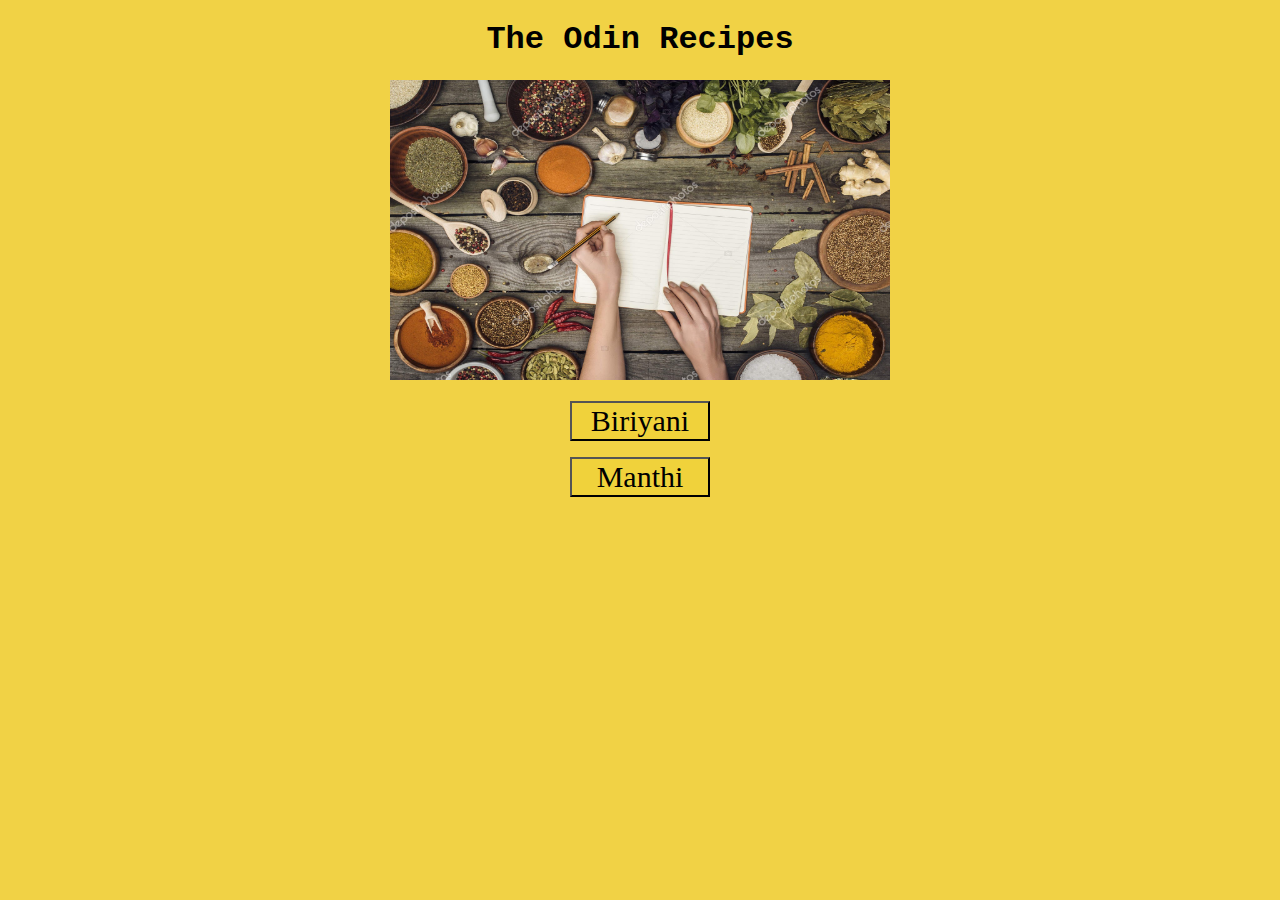
<file: index.html>
<!DOCTYPE html>
<html class="index">
    <head>
        <meta charset = "utf - 8">
        <title>Recipes</title> 
        <link href = "./style.css" rel = "stylesheet">
    </head>

    <body>
        <h1>The Odin Recipes</h1>
        <img src = "img/recipe.jpg" alt = "recipe" width = "500" height = "300">
        <p> </p>
        <div><a href = "./recipes/biriyani.html"  rel = "noopener noreferrer"><button type="button">Biriyani</button></a></div>
        <p> </p>
        <div><a href = "./recipes/manthi.html"  rel = "noopener noreferrer"><button type="button" class = "two">Manthi</button></a></div>
        
    </body>
</html>
</file>
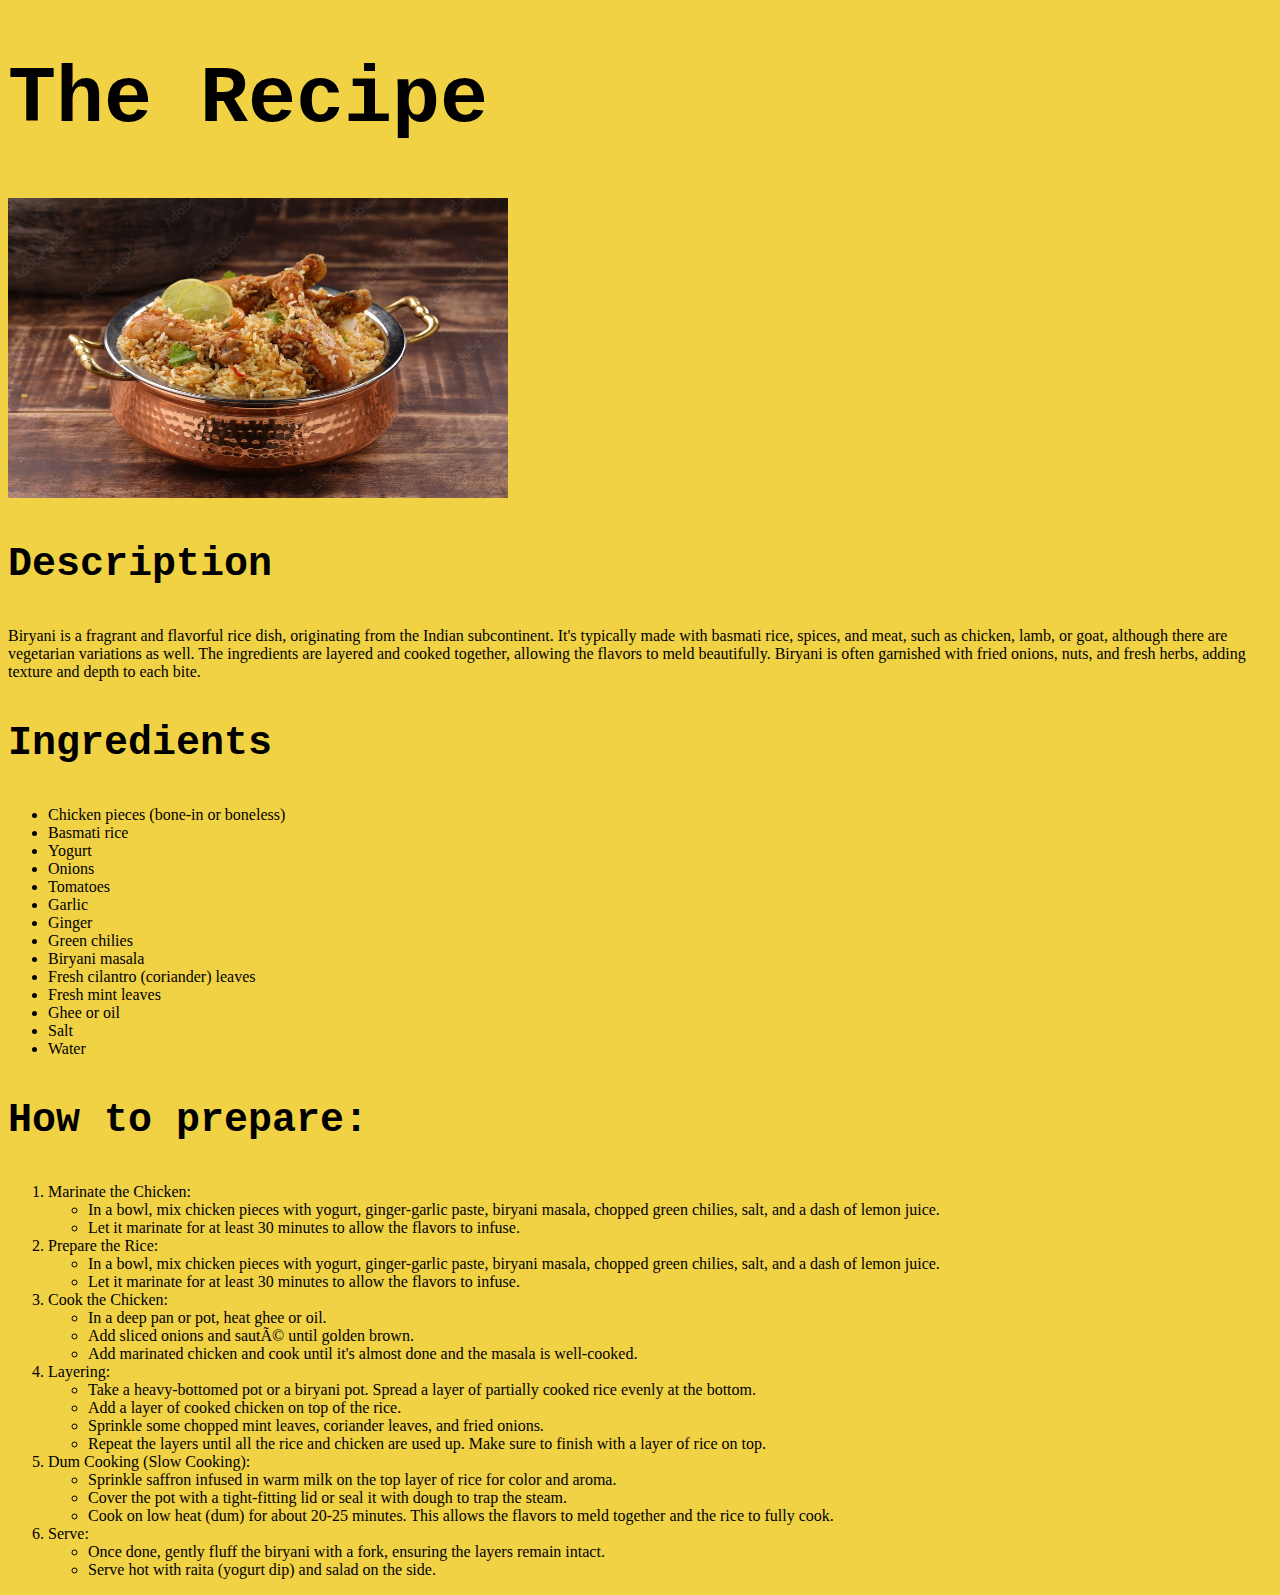
<file: recipes/biriyani.html>
<!DOCTYPE html>
<html class = "biriyani">
    <head>
        <meta charset = "utf - 8">
        <title>Biriyani Recipe</title>
        <link href = "./../style.css" rel = "stylesheet">
    </head>
    
    <body>
        <h1>The Recipe</h1>
            <img src = "./../img/biriyani.jpg" alt = "biriyani image" height="300" width="500">
        <h3>Description</h3>
            <p>
                Biryani is a fragrant and flavorful rice dish, originating from the Indian subcontinent. It's typically made with basmati rice, spices, and meat, such as chicken, lamb, or goat, although there are vegetarian variations as well. The ingredients are layered and cooked together, allowing the flavors to meld beautifully. Biryani is often garnished with fried onions, nuts, and fresh herbs, adding texture and depth to each bite.
            </p>
        <h3>Ingredients</h3>
            <ul>
                <li>Chicken pieces (bone-in or boneless)</li>
                <li>Basmati rice</li>
                <li>Yogurt</li>
                <li>Onions</li>
                <li>Tomatoes</li>
                <li>Garlic</li>
                <li>Ginger</li>
                <li>Green chilies</li>
                <li>Biryani masala</li>
                <li>Fresh cilantro (coriander) leaves</li>
                <li>Fresh mint leaves</li>
                <li>Ghee or oil</li>
                <li>Salt</li>
                <li>Water</li>
            </ul>
        <h3>How to prepare:</h3>
            <ol>
                <li>Marinate the Chicken:
                    <ul>
                        <li>In a bowl, mix chicken pieces with yogurt, ginger-garlic paste, biryani masala, chopped green chilies, salt, and a dash of lemon juice.</li>
                        <li>Let it marinate for at least 30 minutes to allow the flavors to infuse.</li>
                    </ul>
                </li>

                <li>Prepare the Rice:
                    <ul>
                        <li>In a bowl, mix chicken pieces with yogurt, ginger-garlic paste, biryani masala, chopped green chilies, salt, and a dash of lemon juice.</li>
                        <li>Let it marinate for at least 30 minutes to allow the flavors to infuse.</li>
                    </ul>
                </li>

                <li>Cook the Chicken:
                    <ul>
                        <li>In a deep pan or pot, heat ghee or oil.</li>
                        <li>Add sliced onions and sauté until golden brown.</li>
                        <li>Add marinated chicken and cook until it's almost done and the masala is well-cooked.</li>
                    </ul>
                </li>

                <li>Layering:
                    <ul>
                        <li>Take a heavy-bottomed pot or a biryani pot. Spread a layer of partially cooked rice evenly at the bottom.</li>
                        <li>Add a layer of cooked chicken on top of the rice.</li>
                        <li>Sprinkle some chopped mint leaves, coriander leaves, and fried onions.</li>
                        <li> Repeat the layers until all the rice and chicken are used up. Make sure to finish with a layer of rice on top.</li>
                    </ul>
                </li>

                <li>Dum Cooking (Slow Cooking):
                    <ul>
                        <li>Sprinkle saffron infused in warm milk on the top layer of rice for color and aroma.</li>
                        <li>Cover the pot with a tight-fitting lid or seal it with dough to trap the steam.</li>
                        <li>Cook on low heat (dum) for about 20-25 minutes. This allows the flavors to meld together and the rice to fully cook.</li>
                    </ul>
                </li>

                <li>Serve:
                    <ul>
                        <li>Once done, gently fluff the biryani with a fork, ensuring the layers remain intact.</li>
                        <li>Serve hot with raita (yogurt dip) and salad on the side.</li>
                    </ul>
                </li>
            </ol>
    </body>
</html>
</file>
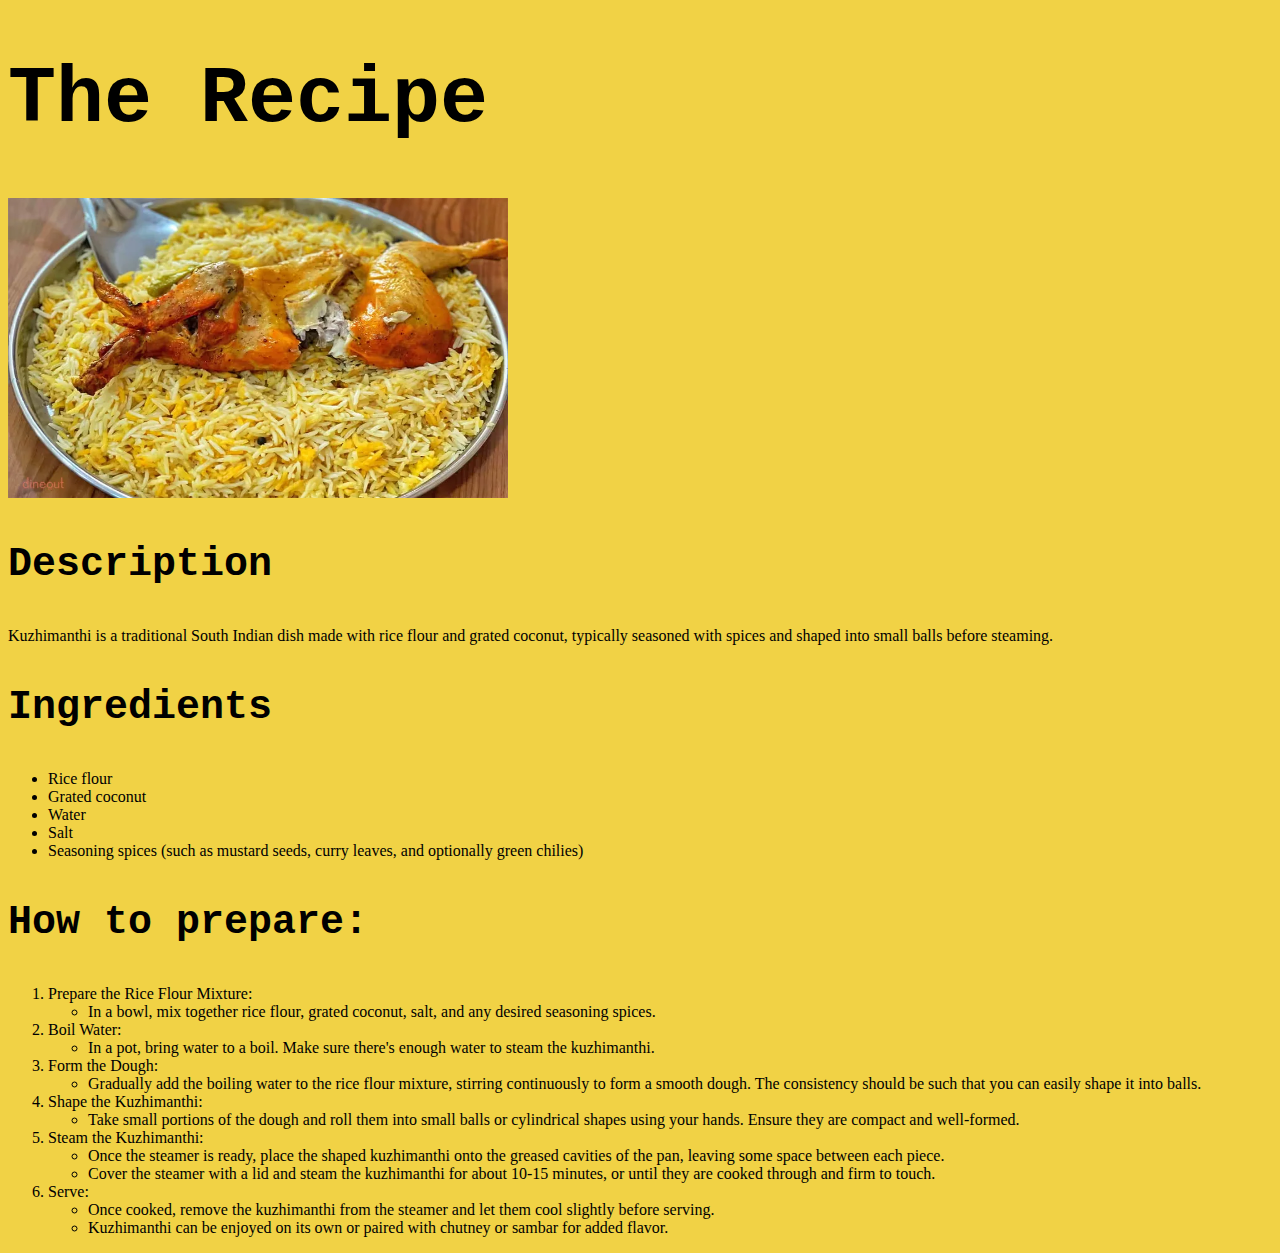
<file: recipes/manthi.html>
<!DOCTYPE html>
<html class = "manthi">
    <head>
        <meta charset = "utf - 8">
        <title>Manthi Recipe</title>
        <link href = "./../style.css" rel = "stylesheet">
    </head>
    
    <body>
        <h1>The Recipe</h1>
            <img src = "./../img/manthi2.webp" alt = "manthi image" height="300" width="500">
        <h3>Description</h3>
            <p>        
Kuzhimanthi is a traditional South Indian dish made with rice flour and grated coconut, typically seasoned with spices and shaped into small balls before steaming.   
            </p>
        <h3>Ingredients</h3>
            <ul>
                <li>Rice flour</li>
                <li>Grated coconut</li>
                <li>Water</li>
                <li>Salt</li>
                <li>Seasoning spices (such as mustard seeds, curry leaves, and optionally green chilies)</li>
            </ul>
        <h3>How to prepare:</h3>
            <ol>
                <li>Prepare the Rice Flour Mixture:
                    <ul>
                        <li>In a bowl, mix together rice flour, grated coconut, salt, and any desired seasoning spices.</li>
                    </ul>
                </li>

                <li>Boil Water:
                    <ul>
                        <li>In a pot, bring water to a boil. Make sure there's enough water to steam the kuzhimanthi.</li>
                    </ul>
                </li>

                <li>Form the Dough:
                    <ul>
                        <li>Gradually add the boiling water to the rice flour mixture, stirring continuously to form a smooth dough. The consistency should be such that you can easily shape it into balls.</li>
                    </ul>
                </li>

                <li>Shape the Kuzhimanthi:
                    <ul>
                        <li>Take small portions of the dough and roll them into small balls or cylindrical shapes using your hands. Ensure they are compact and well-formed.</li>
                    </ul>
                </li>

                <li>Steam the Kuzhimanthi:
                    <ul>
                        <li>Once the steamer is ready, place the shaped kuzhimanthi onto the greased cavities of the pan, leaving some space between each piece.</li>
                        <li>Cover the steamer with a lid and steam the kuzhimanthi for about 10-15 minutes, or until they are cooked through and firm to touch.</li>
                    </ul>
                </li>

                <li>Serve:
                    <ul>
                        <li>Once cooked, remove the kuzhimanthi from the steamer and let them cool slightly before serving.</li>
                        <li>Kuzhimanthi can be enjoyed on its own or paired with chutney or sambar for added flavor.</li>
                    </ul>
                </li>
            </ol>
    </body>
</html>
</file>
<file: style.css>
/*index*/
* {
    background-color : #f1d245;
}
.index{
    background-color : #f1d245;
    text-align : center;
    font-family :'Courier New', Courier, monospace;
}
button{
    background-color : rgb(240, 210, 59);
    color : rgb(0, 0, 0);
    font-size : 30px;
    width : 140px;
    font-family :Georgia, 'Times New Roman', Times, serif;
}
.biriyani h1, .manthi h1{
    font-family :'Courier New', Courier, monospace;
    font-size : 80px;
}
.biriyani h3, .manthi h3{
    font-family :'Courier New', Courier, monospace;
    font-size : 40px;
    font-weight : 550;
}
</file>
